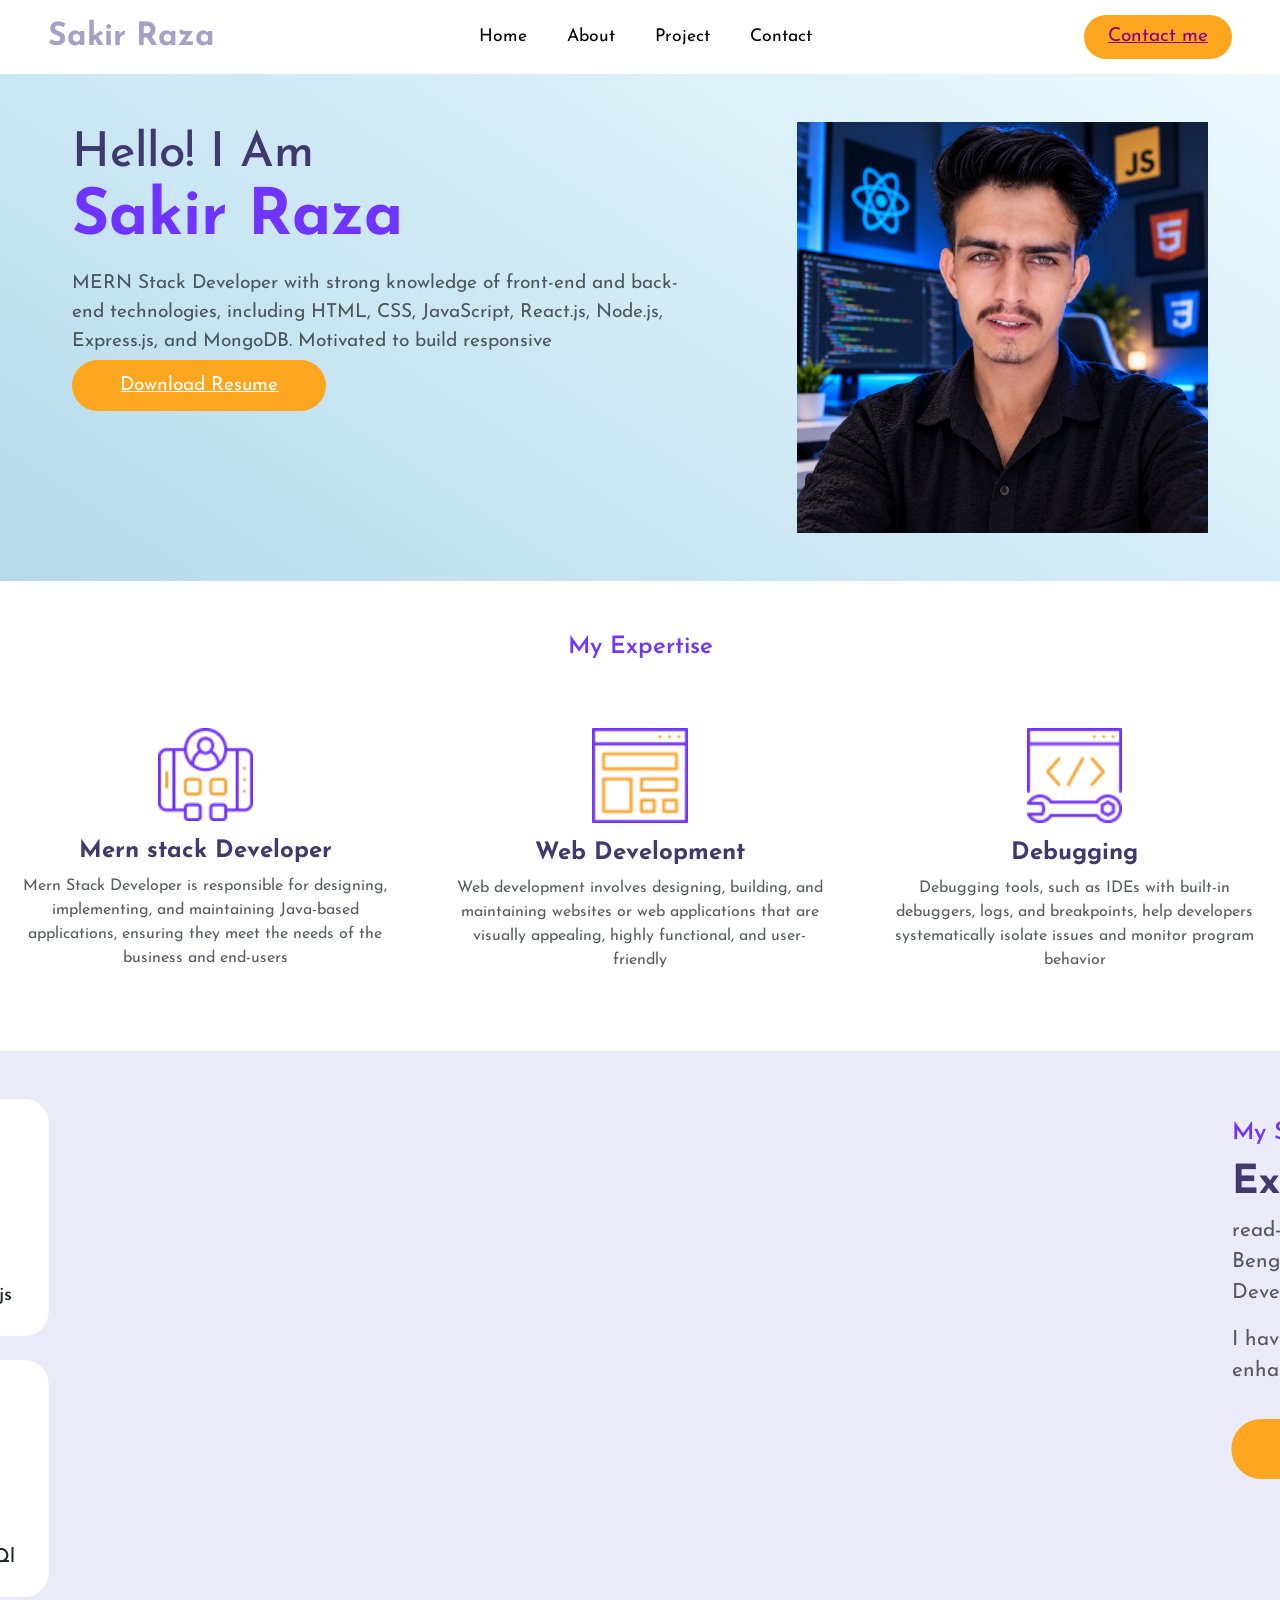
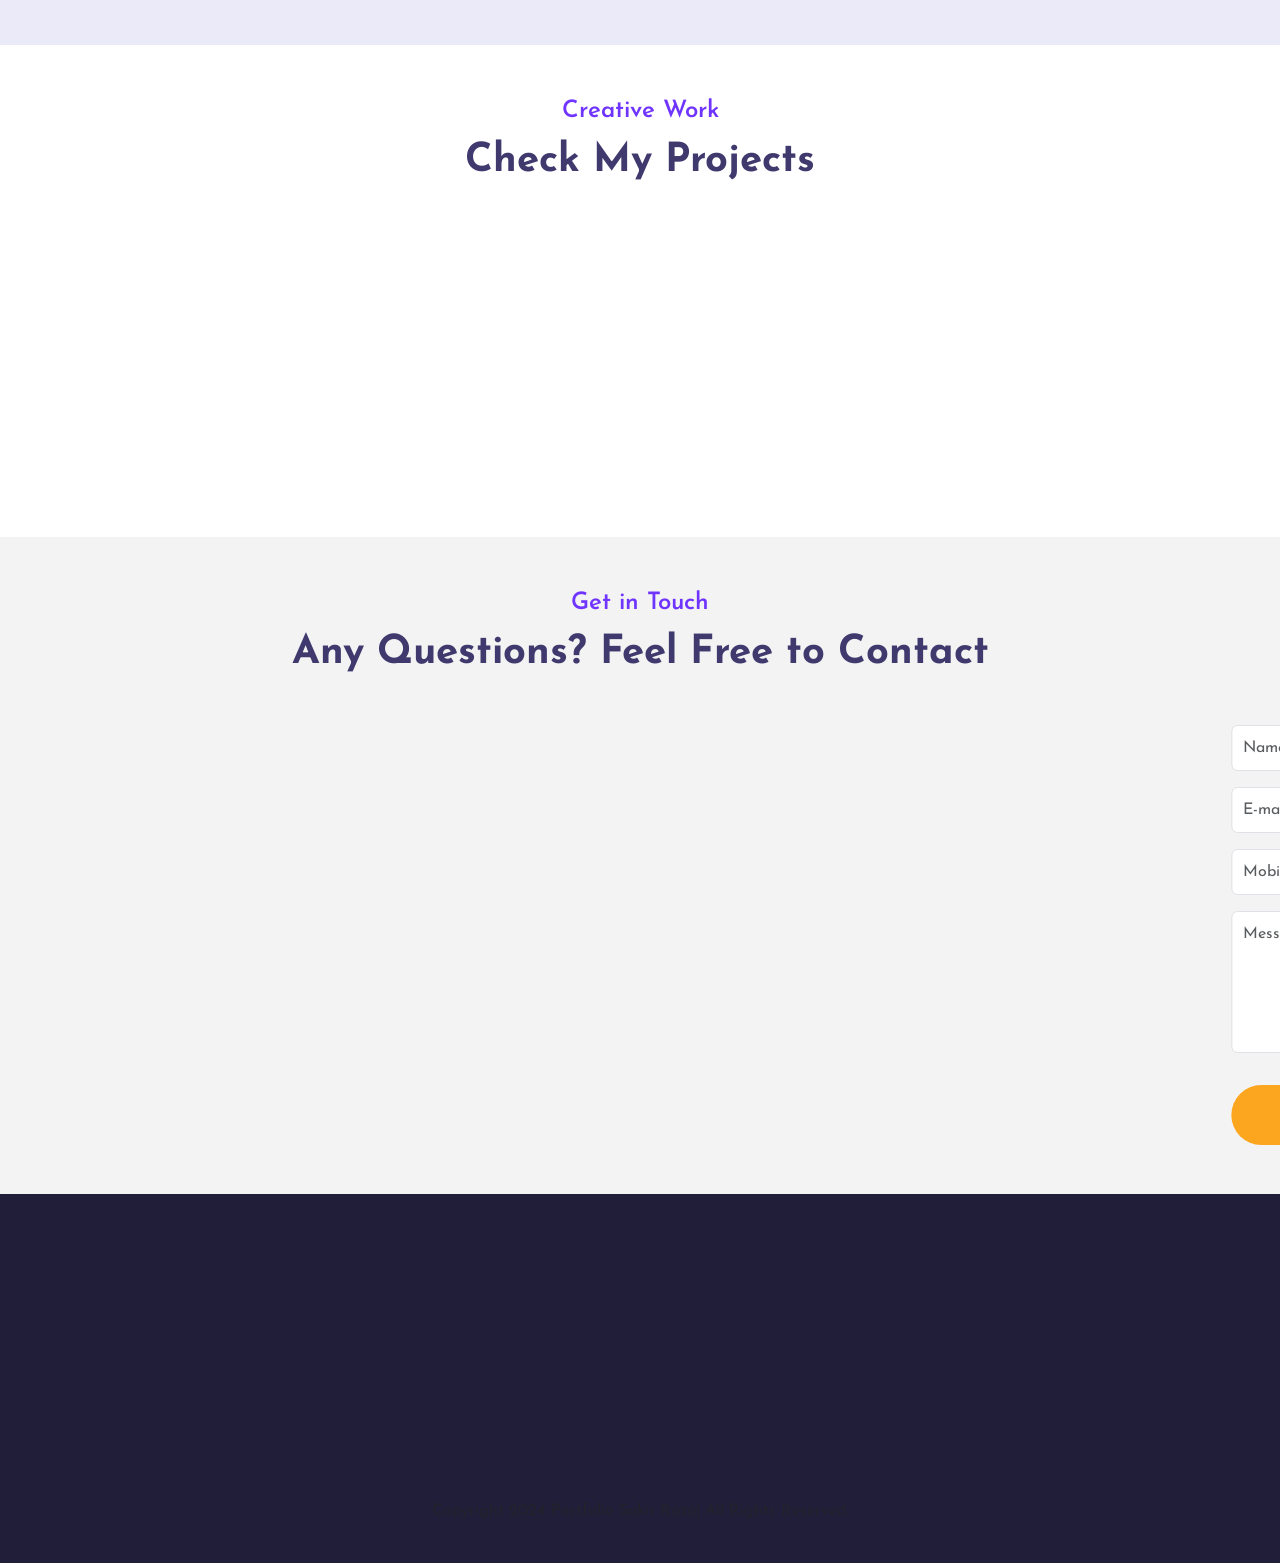
<file: index.html>
<!DOCTYPE html>
<html lang="en">
  <head>
    <meta charset="UTF-8" />
    <meta http-equiv="X-UA-Compatible" content="IE=edge" />
    <meta name="viewport" content="width=device-width, initial-scale=1.0" />
    <title> 🧑‍💻Sakir Raza</title>

    <!-- bootstrap css cdn link  -->
    <link
      href="https://cdn.jsdelivr.net/npm/bootstrap@5.2.3/dist/css/bootstrap.min.css"
      rel="stylesheet"
      integrity="sha384-rbsA2VBKQhggwzxH7pPCaAqO46MgnOM80zW1RWuH61DGLwZJEdK2Kadq2F9CUG65"
      crossorigin="anonymous"
    />

    <!-- custom css file -->
    <link rel="stylesheet" href="css/style.css" />

    <!-- google font link -->
    <link rel="preconnect" href="https://fonts.googleapis.com" />   
    <link rel="preconnect" href="https://fonts.gstatic.com" crossorigin />
    <link
      href="https://fonts.googleapis.com/css2?family=Josefin+Sans:wght@300;400;500;600;700&display=swap"
      rel="stylesheet"
    />

    <!-- bootstrap icon cdn link  -->
    <link
      rel="stylesheet"
      href="https://cdn.jsdelivr.net/npm/bootstrap-icons@1.10.4/font/bootstrap-icons.css"
    />

    <!-- for adding animation to website we have use AOS library 
    AOS Library css file cdn link -->
    <link rel="stylesheet" href="https://unpkg.com/aos@next/dist/aos.css" />

    <!-- jquery cdn link  -->
    <script src="https://ajax.googleapis.com/ajax/libs/jquery/3.6.4/jquery.min.js"></script>
  </head>
  <body>
    <!-- navbar starts -->
    <nav
      id="navbar-top"
      class="navbar navbar-expand-lg navbar-light bg-white sticky-top"
    >
      <div class="container-fluid px-5">
        <a class="navbar-brand fw-bold fs-2" href="#" style="color: #a5a1c6"
          >Sakir Raza</a
        >
        <button
          class="nav-menu d-md-none"
          type="button"
          data-bs-toggle="collapse"
          data-bs-target="#navbarNav"
        >
          <i class="bi bi-menu-button-fill"></i>
        </button>
        <div
          class="collapse navbar-collapse justify-content-center"
          id="navbarNav"
        >
          <ul class="navbar-nav gap-4" style="font-size: 1.1rem">
            <li class="nav-item">
              <a class="nav-link" aria-current="page" href="#">Home</a>
            </li>
            <!-- <li class="nav-item">
              <a class="nav-link" href="#service">Service</a>
            </li> -->
            <li class="nav-item">
              <a class="nav-link" href="#about">About</a>
            </li>
            <li class="nav-item">
              <a class="nav-link" href="#portfolio">Project</a>
            </li>
            
            <li class="nav-item">
              <a class="nav-link" href="#contact">Contact</a>
            </li>
          </ul>
        </div>
        <button class="c-btn ms-4 py-2 px-4 rounded-pill d-none d-md-block"><a style="color: darkmagenta;" href="mailto:sakirqureshi9116@gmail.com">Contact me</a></button>
      </div>
    </nav>
    <!-- navbar ends here -->

    <!-- home section starts  -->
    <section class="home pt-5 pb-5" id="home">
      <div class="row justify-content-evenly align-middle">
        <!-- here data-aos is used for adding aos animation  -->
        <div class="col-10 col-md-6 text-center text-md-start" data-aos="slide-right">
          <h2 style="color: #3f396d">
            Hello! I Am <br /><span class="c-orange">Sakir Raza</span>
          </h2>
          <p class="text-muted">
            MERN Stack Developer with strong knowledge of front-end and back-end technologies, including HTML, CSS, JavaScript, React.js, Node.js, Express.js, and MongoDB. Motivated to build responsive 
          </p>
          

            <a class="c-btn h-btn mt-3 py-3 px-5 rounded-pill" href="./Sakir_Raza_Resume (1).pdf" >Download Resume</a>
          <a href="" class="link ms-4 d-none">See My Work</a>
        </div>
        <div class="col-10 col-md-4 d-none d-md-block">
          <img src="profileimage2-removebg-preview.png" class="img-fluid"  alt="hhh" 
        
          />
        </div>
      </div>
    </section>
    <!-- home section ends here -->

    <!-- expertise section starts -->
    <section class="expertise mt-5" id="service">
      <div class="heading text-center">
        <small>My Expertise</small>
        
      </div>
      <div class="row justify-content-evenly mt-5">
        <div class="col-10 col-md-4" data-aos="fade-up">
          <div class="service-card">
            <div class="img">
              <img
                src="images/service-icon1.png"
                class="w-25 img-fluid img"
                alt=""
              />
            </div>
            <div class="content mt-3">
              <h4>Mern stack Developer</h4>
              <p class="text-muted">
                Mern Stack Developer is responsible for designing, implementing, and maintaining Java-based applications, ensuring they meet the needs of the business and end-users
              </p>
              
            </div>
          </div>
        </div>
        <div class="col-md-4 col-10" data-aos="fade-up">
          <div class="service-card">
            <div class="img">
              <img
                src="images/service-icon2.png"
                class="w-25 img-fluid img" 
                alt=""
              />
            </div>
            <div class="content mt-3">
              <h4>Web Development</h4>
              <p class="text-muted">
                Web development involves designing, building, and maintaining websites or web applications that are visually appealing, highly functional, and user-friendly
              </p>
            
            </div>
          </div>
        </div>
        <div class="col-md-4 col-10" data-aos="fade-up">
          <div class="service-card">
            <div class="img">
              <img
                src="images/service-icon3.png"
                class="w-25 img-fluid img"
                alt=""
              />
            </div>
            <div class="content mt-3">
              <h4>Debugging</h4>
              <p class="text-muted">
                Debugging tools, such as IDEs with built-in debuggers, logs, and breakpoints, help developers systematically isolate issues and monitor program behavior
              </p>
            
            </div>
          </div>
        </div>
      </div>
    </section>
    <!-- expertise section ends here -->

    <!-- skill section starts -->
    <section class="skill mt-5 py-5" id="about">
      <div class="row justify-content-evenly">
        <div class="col-10 col-md-5 skill-with-progress" data-aos="slide-right">
          <div class="row justify-content-evenly">
            <div class="col-10 col-md-6">
              <div class="progress-card ms-3 ms-md-0">
                <div class="circular-progress html-css">
                  <span class="progress-value html-progress">0%</span>
                </div>
                <br />
                <span class="text">HTML /CSS</span>
              </div>
            </div>
            <div class="col-10 col-md-6 mt-4 mt-md-0">
              <div class="progress-card ms-3 ms-md-0">
                <div class="circular-progress javascript">
                  <span class="progress-value javascript-progress">0%</span>
                </div>
                <br />
                <span class="text">Java-script Reactjs</span>
              </div>
            </div>
          </div>
          <div class="row justify-content-evenly mt-4">
            <div class="col-10 col-md-6">
              <div class="progress-card ms-3 ms-md-0">
                <div class="circular-progress php">
                  <span class="progress-value php-progress">0%</span>
                </div>
                <br />
                <span class="text">nodejs, Expressjs</span>
              </div>
            </div>
            <div class="col-10 col-md-6 mt-4 mt-md-0">
              <div class="progress-card ms-3  ms-md-0">
                <div class="circular-progress reactjs">
                  <span class="progress-value reactjs-progress">0%</span>
                </div>
                <br>
                <span class="text">MongoDB and SQl</span>
              </div>
            </div>
          </div>
        </div>
        <div class="col-10 col-md-5 skill-detail" data-aos="slide-left">
          <div class="heading mt-5 mt-md-3">
            <small>My Skills</small>
            <h3> Experiences</h3>
            <p class="text-muted">
              read-more-btn Stack Developer trained at J Spider in Bengaluru with strong knowledge in MERN Stack Development ."
            </p>
            <!-- <p class="text-muted">
              I am currently working on a real-time project at AKHM Software Solutions, utilizing Spring Boot to develop robust and scalable applications.
            </p> -->
            <p class="text-muted">
              I have solved more than 100 problems on HackerRank, enhancing my coding skills and problem-solving abilities
            </p>
            <button class="c-btn h-btn mt-3 py-3 px-5 rounded-pill">
              <!-- here download attribute is used for adding download functionality to button  -->
              <a
                href="./Sakir_Raza_Resume (1).pdf"
                download="SAKIRRAZA_CV"
                style="text-decoration: none;color: #fff;"
                >Download CV</a
              >
            </button>
          </div>
        </div>
      </div>
    </section>
    <!-- skill section end here -->

    <!-- portfolio section starts here -->
    <section class="portfolio" id="portfolio">
      <div class="heading text-center pt-5">
        <small>Creative Work</small>
        <h3>Check My Projects</h3>
      </div>

      
      <div class="portfolio-body">
        <div class="row justify-content-evenly px-4">
          <div class="post col-md-4 game all col-10 mt-3 mt-md-0" data-aos="fade-up">
            <div class="card">
              <img src="./p1.png" class="card-img-top" alt="..." />
              <div class="card-body text-center">
                <h4 class="card-title">QR Code Generator</h4>
                <span class="badge bg-secondary badge-pill">HTML&CSS</span>
                <span class="badge bg-secondary badge-pill">JavaScript</span>
                <span class="badge bg-secondary badge-pill mb-2"></span
                ><br />
                <a href="https://sakirrazaqr.vercel.app/" class="link">Live Demo</a>
              </div>
            </div>
          </div>
          <div class="post col-md-4 website all col-10 mt-3 mt-md-0" data-aos="fade-up">
            <div class="card">
              <img
                src="./p2.png"
                class="card-img-top"
                alt="..."
              />
              <div class="card-body text-center">
                <h4 class="card-title">Qnline Quiz App</h4>
                <span class="badge bg-secondary badge-pill">HTML&CSS</span>
                <span class="badge bg-secondary badge-pill">JavaScript</span>
                <span class="badge bg-secondary badge-pill mb-2"></span
                ><br />
                <a href="https://quiz-app-phi-flame.vercel.app//" class="read-more-btn link">Live Demo</a>
              </div>
            </div>
          </div>
          <div class="post col-md-4 webapp all col-10 mt-3 mt-md-0" data-aos="fade-up">
            <div class="card">
              <img src="./sc1.png" class="card-img-top" alt="..." />
              <div class="card-body text-center">
                <h4 class="card-title">My Portfolio</h4>
                <span class="badge bg-secondary badge-pill">HTML&CSS</span>
                <span class="badge bg-secondary badge-pill">JavaScript</span>
                <span class="badge bg-secondary badge-pill mb-2"></span
                ><br />
                <a href="https://sakirraza.vercel.app" class="read-more-btn link">Live Demo</a>
              </div>
            </div>
          </div>
        </div>
              
            </div>
          </div>
        </div>
      </div>
    </section>
    <!-- portfolio section ends here -->

    
    <!-- contact section starts -->
    <section class="contact py-5" id="contact" href="#Project">
      <div class="heading text-center">
        <small>Get in Touch</small>
        <h3>Any Questions? Feel Free to Contact</h3>
      </div>
      <div class="row justify-content-evenly mt-5">
        <div class="col-md-5 col-10 contact-details" data-aos="slide-right">
          <div class="row justify-content-evenly">
            <div class="col-1">
              <i class="bi bi-geo-alt-fill"></i>
            </div>
            <div class="col-11">
              <p>Mansrover Near City-park, Jaipur, Rajsthan</p>
            </div>
          </div>
          <div class="row justify-content-evenly">
            <div class="col-1">
              <i class="bi bi-telephone-fill"></i>
            </div>
            <div class="col-11">
              <p>+91 9116386100</p>
            </div>
          </div>
          <div class="row justify-content-evenly">
            <div class="col-1">
              <i class="bi bi-send-fill"></i>
            </div>
            <div class="col-11">
              <p>sakirqureshi9116@gmail.com</p>
            </div>
          </div>
          <div class="row justify-content-evenly">
            <div class="col-1">
              <i class="bi bi-globe-americas"></i>
            </div>
            <div class="col-11">
              <p><a href="https://sakirraza.vercel.app/">sakirraza.com</a>          </p>
            </div>
          </div>
        </div>
        <div class="col-md-5 col-10 mt-3 mt-md-0" data-aos="slide-left">
          <div class="contact-form">
            <form action="https://api.web3forms.com/submit" method="POST" id="contactForm">
              <!-- Replace with your Access Key -->
              <input type="hidden" name="access_key" value="1c3c3feb-3c41-4028-beb3-33aaa8ae7232">
    
              <!-- Form Inputs -->
              <div class="mb-3">
                <input type="text" name="name" class="form-control" placeholder="Name" required>
              </div>
              <div class="mb-3">
                <input type="email" name="email" class="form-control" placeholder="E-mail" required>
              </div>
              <div class="mb-3">
                <input type="text" name="mobile" class="form-control" placeholder="Mobile No." required>
              </div>
              <div class="mb-3">
                <textarea name="message" class="form-control" placeholder="Message" rows="5" required></textarea>
              </div>
    
              <!-- Honeypot Spam Protection -->
              <input type="checkbox" name="botcheck" class="hidden" style="display: none;">
    
              <button type="submit" class="c-btn h-btn mt-3 py-3 px-5 rounded-pill">Submit</button>
            </form>
    
            <!-- Success Message -->
            <div id="thankYouMessage" style="display:none;">
              <p id="responseMessage"></p>
            </div>
          </div>
        </div>
      </div>
    </section>
    
    <script>
      document.getElementById("contactForm").addEventListener("submit", function(event) {
        event.preventDefault(); // Prevent the default form submission
        var formData = new FormData(this);
    
        fetch("https://api.web3forms.com/submit", {
          method: "POST",
          body: formData
        }).then(function(response) {
          return response.json();
        }).then(function(data) {
          if (data.success) {
            // Hide form and show the thank you message
            document.getElementById("contactForm").style.display = "none";
            var name = formData.get("name");
            document.getElementById("responseMessage").innerText = "Thank you, " + name + ", for contacting me!";
            document.getElementById("thankYouMessage").style.display = "block";
          } else {
            alert("Something went wrong. Please try again.");
          }
        }).catch(function(error) {
          alert("There was an error submitting the form: " + error.message);
        });
      });
    </script>
    <!-- contact section ends here -->

      <!-- now we will make back to top button when user click on it it will be redirected to top page  -->
    <button
      type="button"
      class="btn btn-floating btn-lg rounded-pill"
      id="btn-back-to-top"
    >
      <i class="bi bi-arrow-up"></i>
    </button>

    <!-- footer section starts  -->
    <footer class="text-center text-muted py-4">
      <h3 class="text-white pt-4" data-aos="fade-up">Portfolio</h3>
      <div class="link-group mt-5" data-aos="fade-up">
        <a href="#home">Home</a>
        <div class="vr"></div>
        <a href="#about">About</a>
        <div class="vr"></div>
        
        <a href="#portfolio">project</a>
        <div class="vr"></div>
        
        <a href="#contact">Contact</a>
      </div>
      <div class="social-links mt-5" data-aos="fade-up">
      <button>
        <a  href="https://sakirraza.vercel.app" class="rounded-pill dribble">
          <i class="bi bi-dribbble"></i>
        </a>
        </button>
        <button> <a  href="https://wa.me/+919116386100" class="rounded-pill whatsapp">
          <i class="bi bi-whatsapp"></i>
        </a>
      </button>

        <button> <a href="mailto:sakirqureshi9116@gmail.com" class="rounded-pill behance">
          <i class="bi bi-behance"></i>
        </a>
        </button>
      </div>
      <hr class="text-muted my-4" />

      <p>Copyright 2024 Portfolio Sakir Raza| All Rights Reserved.</p>
    </footer>
    <!-- footer section ends here -->

      <!-- bootstrap javascript cdn link  -->
    <script
      src="https://cdn.jsdelivr.net/npm/bootstrap@5.2.3/dist/js/bootstrap.bundle.min.js"
      integrity="sha384-kenU1KFdBIe4zVF0s0G1M5b4hcpxyD9F7jL+jjXkk+Q2h455rYXK/7HAuoJl+0I4"
      crossorigin="anonymous"
    ></script>

    <!-- AOS library javascript link  -->
    <script src="https://unpkg.com/aos@next/dist/aos.js"></script>
    <script>
      // initializing AOS library
      AOS.init({
        duration: 1000,
        offset: 50,
      });
    </script>
    <!-- custom js file linking -->
    <script src="js/script.js"></script>
    
  </body>
</html>
</file>
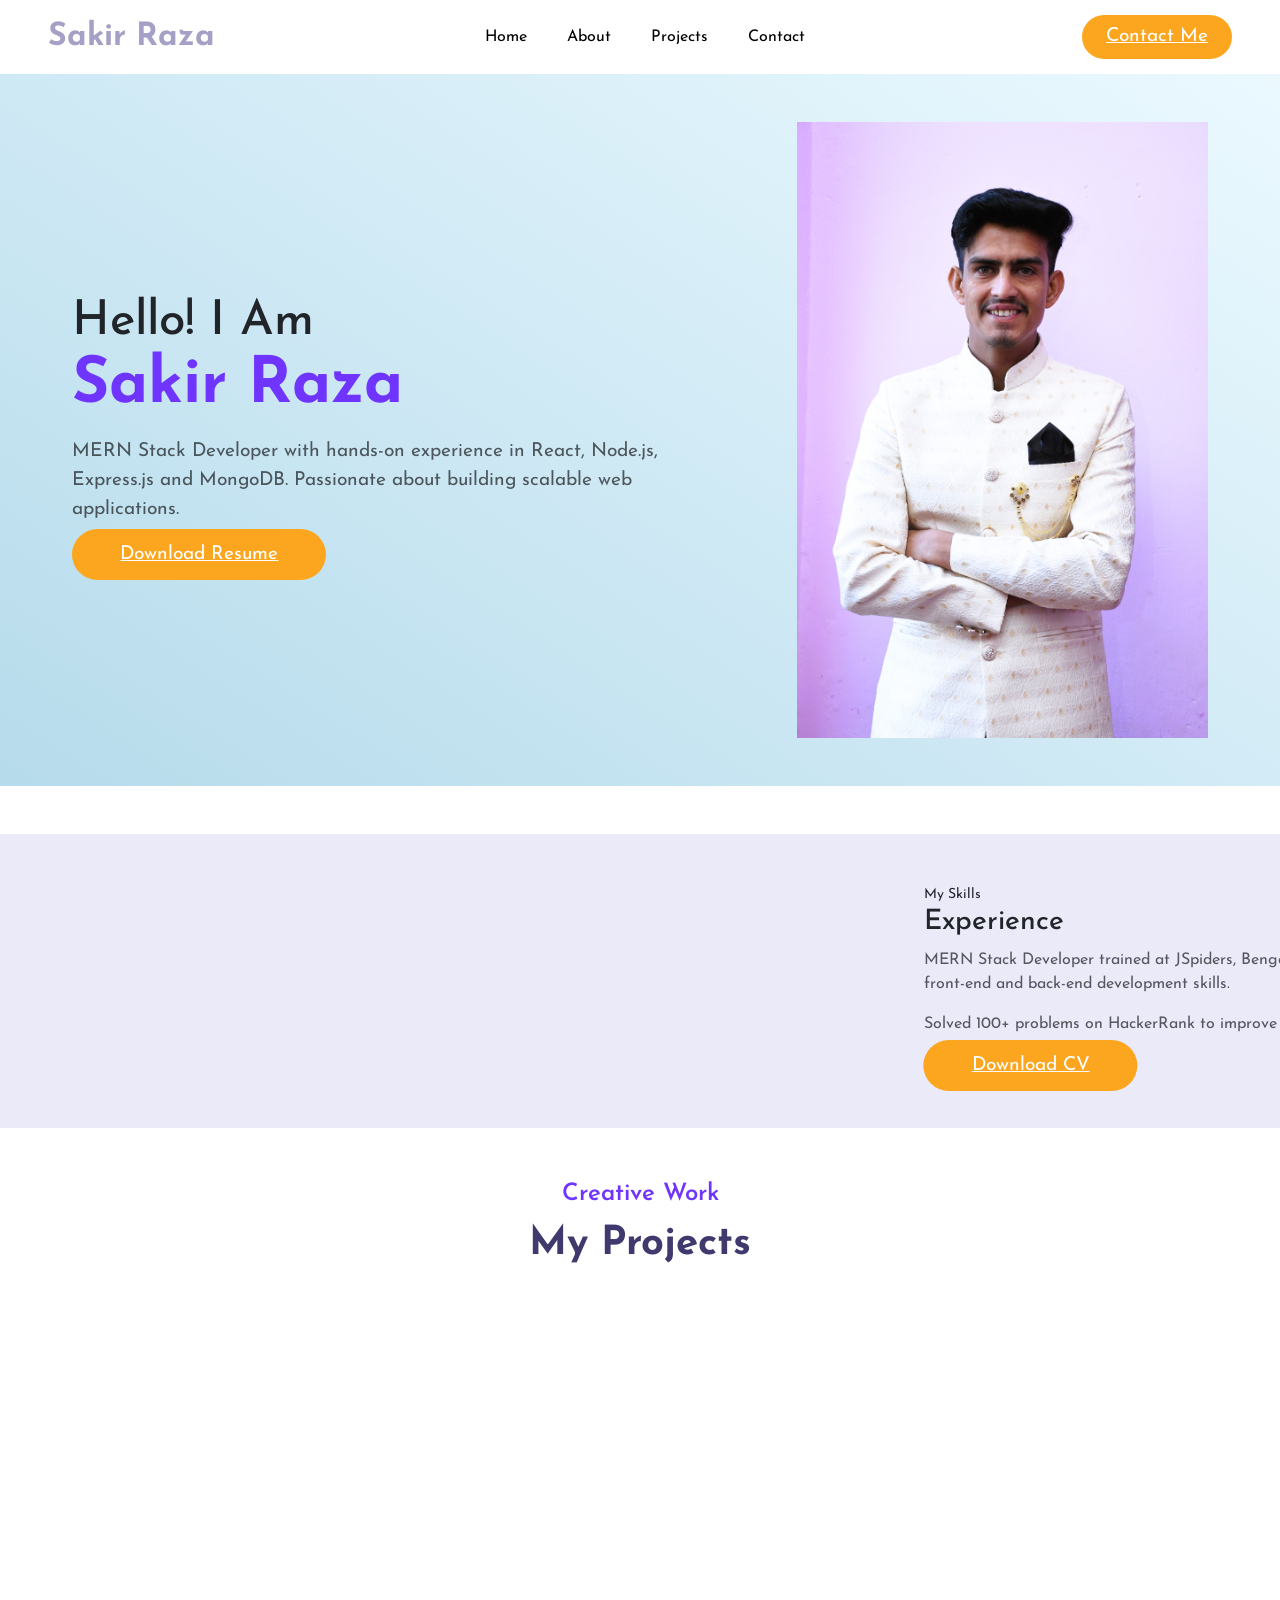
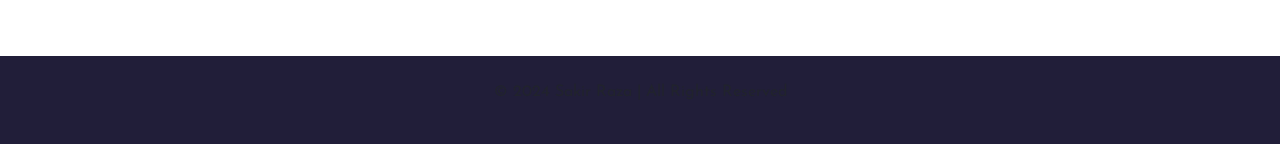
<file: index2.html>
<!DOCTYPE html>
<html lang="en">
<head>
  <meta charset="UTF-8" />
  <meta http-equiv="X-UA-Compatible" content="IE=edge" />
  <meta name="viewport" content="width=device-width, initial-scale=1.0" />

  <title>🧑‍💻 Sakir Raza | MERN Stack Developer</title>

  <!-- SEO -->
  <meta name="description" content="Sakir Raza - MERN Stack Developer skilled in React, Node.js, Express and MongoDB.">

  <!-- Bootstrap CSS -->
  <link href="https://cdn.jsdelivr.net/npm/bootstrap@5.2.3/dist/css/bootstrap.min.css" rel="stylesheet">

  <!-- Custom CSS -->
  <link rel="stylesheet" href="css/style.css" />

  <!-- Google Font -->
  <link rel="preconnect" href="https://fonts.googleapis.com">
  <link rel="preconnect" href="https://fonts.gstatic.com" crossorigin>
  <link href="https://fonts.googleapis.com/css2?family=Josefin+Sans:wght@300;400;600;700&display=swap" rel="stylesheet">

  <!-- Bootstrap Icons -->
  <link rel="stylesheet" href="https://cdn.jsdelivr.net/npm/bootstrap-icons@1.10.4/font/bootstrap-icons.css">

  <!-- AOS -->
  <link rel="stylesheet" href="https://unpkg.com/aos@next/dist/aos.css" />
</head>

<body>

<!-- ================= NAVBAR ================= -->
<nav class="navbar navbar-expand-lg navbar-light bg-white sticky-top">
  <div class="container-fluid px-5">
    <a class="navbar-brand fw-bold fs-2" href="#home" style="color:#a5a1c6">Sakir Raza</a>

    <button class="navbar-toggler" data-bs-toggle="collapse" data-bs-target="#navbarNav">
      <span class="navbar-toggler-icon"></span>
    </button>

    <div class="collapse navbar-collapse justify-content-center" id="navbarNav">
      <ul class="navbar-nav gap-4">
        <li class="nav-item"><a class="nav-link" href="#home">Home</a></li>
        <li class="nav-item"><a class="nav-link" href="#about">About</a></li>
        <li class="nav-item"><a class="nav-link" href="#portfolio">Projects</a></li>
        <li class="nav-item"><a class="nav-link" href="#contact">Contact</a></li>
      </ul>
    </div>

    <a href="mailto:sakirqureshi9116@gmail.com"
       class="c-btn ms-4 py-2 px-4 rounded-pill d-none d-md-block">
      Contact Me
    </a>
  </div>
</nav>

<!-- ================= HOME ================= -->
<section class="home pt-5 pb-5" id="home">
  <div class="row justify-content-evenly align-items-center">
    <div class="col-10 col-md-6" data-aos="slide-right">
      <h2>Hello! I Am <br><span class="c-orange">Sakir Raza</span></h2>
      <p class="text-muted">
        MERN Stack Developer with hands-on experience in React, Node.js, Express.js
        and MongoDB. Passionate about building scalable web applications.
      </p>

      <a href="./ShakirRaza_Resume(1).pdf" target="_blank"
         class="c-btn h-btn mt-3 py-3 px-5 rounded-pill">
        Download Resume
      </a>
    </div>

    <div class="col-10 col-md-4 d-none d-md-block">
      <img src="profileimage2.png" class="img-fluid"
           alt="Sakir Raza MERN Stack Developer">
    </div>
  </div>
</section>

<!-- ================= SKILLS ================= -->
<section class="skill mt-5 py-5" id="about">
  <div class="row justify-content-evenly">

    <div class="col-10 col-md-5" data-aos="slide-left">
      <small>My Skills</small>
      <h3>Experience</h3>

      <p class="text-muted">
        MERN Stack Developer trained at JSpiders, Bengaluru with strong
        front-end and back-end development skills.
      </p>

      <p class="text-muted">
        Solved 100+ problems on HackerRank to improve problem-solving skills.
      </p>

      <a href="./ShakirRaza_Resume(1).pdf" download
         class="c-btn h-btn py-3 px-5 rounded-pill">
        Download CV
      </a>
    </div>
  </div>
</section>

<!-- ================= PORTFOLIO ================= -->
<section class="portfolio" id="portfolio">
  <div class="heading text-center pt-5">
    <small>Creative Work</small>
    <h3>My Projects</h3>
  </div>

  <div class="row justify-content-evenly px-4">

    <div class="col-md-4 col-10 mt-3" data-aos="fade-up">
      <div class="card">
        <img src="./p1.png" class="card-img-top" alt="QR Code Generator">
        <div class="card-body text-center">
          <h4>QR Code Generator</h4>
          <span class="badge bg-secondary">HTML</span>
          <span class="badge bg-secondary">CSS</span>
          <span class="badge bg-secondary">JavaScript</span><br><br>
          <a href="https://sakirrazaqr.vercel.app/" target="_blank">Live Demo</a>
        </div>
      </div>
    </div>

    <div class="col-md-4 col-10 mt-3" data-aos="fade-up">
      <div class="card">
        <img src="./p2.png" class="card-img-top" alt="Online Quiz App">
        <div class="card-body text-center">
          <h4>Online Quiz App</h4>
          <span class="badge bg-secondary">HTML</span>
          <span class="badge bg-secondary">CSS</span>
          <span class="badge bg-secondary">JavaScript</span><br><br>
          <a href="https://quiz-app-phi-flame.vercel.app/" target="_blank">Live Demo</a>
        </div>
      </div>
    </div>

    <div class="col-md-4 col-10 mt-3" data-aos="fade-up">
      <div class="card">
        <img src="./sc1.png" class="card-img-top" alt="Portfolio Website">
        <div class="card-body text-center">
          <h4>Portfolio Website</h4>
          <span class="badge bg-secondary">HTML</span>
          <span class="badge bg-secondary">CSS</span>
          <span class="badge bg-secondary">JavaScript</span><br><br>
          <a href="https://sakirraza.vercel.app" target="_blank">Live Demo</a>
        </div>
      </div>
    </div>

  </div>
</section>

<!-- ================= FOOTER ================= -->
<footer class="text-center text-muted py-4">
  <p>© 2024 Sakir Raza | All Rights Reserved</p>
</footer>

<!-- Bootstrap JS -->
<script src="https://cdn.jsdelivr.net/npm/bootstrap@5.2.3/dist/js/bootstrap.bundle.min.js"></script>

<!-- AOS -->
<script src="https://unpkg.com/aos@next/dist/aos.js"></script>
<script>AOS.init({ duration: 1000 });</script>

</body>
</html>
</file>
<file: css/style.css>
/* appling google font over the website  */
body{
    font-family: 'Josefin Sans', sans-serif;
    font-weight: 400;
}
/* styling menu icon */
.nav-menu{
    border: none;
    background-color: #fff;
    font-size: 1.5rem;
    color: #fca61f;
}
/* styling navbar links  */
.navbar-nav a{
    color: black;
    position: relative;
}
.navbar-nav a:hover{
    color: #fca61f;
}
.navbar-nav a:after {    
    background: none repeat scroll 0 0 transparent;
    bottom: 0;
    content: "";
    display: block;
    height: 2px;
    left: 50%;
    top: 35px;
    position: absolute;
    background: #fca61f;
    transition: width 0.3s ease 0s, left 0.3s ease 0s;
    width: 0;
  }
.navbar-nav a:hover:after { 
    width: 100%; 
    left: 0; 
  }
  /* styling contact btn  */
.c-btn{
    border: none;
    background: #fca61f;
    color: #fff;
    font-size: 1.2rem;
}
/* styling home section starts */
.home{
    background: linear-gradient(33deg, rgb(182, 219, 235) 0%, rgba(235,249,255,1) 100%);
    padding: 30px 0px 10px 0px;
}
.home h2{
    font-size: 3rem;
    line-height: 4rem;
}
.c-orange{
    color: #6f34fe;
    font-weight: 700;
    font-size: 4rem;
}
.home p{
    width: fit-content;
    margin-top: 1rem;
    font-size: 1.2rem;
}
.h-btn:hover{
    background: #6f34fe;
    color: #fff;
    transform: translateY(-20px);
    transition-duration: 1s;
}
.link{
    text-decoration: none;
    font-size: 1.2rem;
    color: #fca61f;
    position: relative;
}
.link::after{
    content: '';
    position: absolute;
    width: 100%;
    transform: scaleX(0);
    height: 2px;
    bottom: 0;
    left: 0;
    top: 20px;
    background-color: #6f34fe;
    transform-origin: bottom right;
    transition: transform 0.25s ease-out;
}
.link:hover{
    color: #6f34fe;
}
.link:hover::after{
    transform: scaleX(1);
    transform-origin: bottom left;
}
/* adding animation to home section image  */
.home img{
    
    animation: floatimg 4s ease-in-out infinite;
}

@keyframes floatimg {
    0%{
        transform: translateX(0);
    }
    50%{
        transform: translateX(-24px);
    }
    100%{
        transform: translateX(0);
    }
}

/* expertise section starts */
.heading small{
    color: #6f34fe;
    font-size: 1.5rem;
    font-weight: 600;
}
.heading h3{
    margin-top: 0.5rem;
    color: #3f396d;
    font-size: 2.5rem;
    font-weight: 700;
}
.expertise h4{
    color: #3f396d;
    font-weight: 700;
}
.expertise a{
    text-decoration: none;
    color: #fca61f;
}
.expertise a:hover{
    color: #6f34fe;
}
.expertise .service-card{
    text-align: center;
    padding: 15px 15px;
    border-radius: 0.7rem;
}

/* skill section starts */
.skill{
    background-color: rgb(234, 234, 249);
}
.progress-card{
    padding: 12% 10% 10% 15%;
    background-color: #fff;
    text-align: center;
    border-radius: 10%;
}
.progress-card:hover{
    transform: scale(1.1,1.1);
    transition-duration: 0.6s;
}
.circular-progress{
    position: relative;
    height: 130px;
    width: 130px;
    border-radius: 50%;
    background: conic-gradient(#7d2ae8 3.6deg, #ededed 0deg);
    display: flex;
    align-items: center;
    justify-content: center;
}
.circular-progress::before{
    content: "";
    position: absolute;
    height: 120px;
    width: 120px;
    border-radius: 50%;
    background-color: #fff;
}
.progress-value{
    position: relative;
    font-size: 1.5rem;
    font-weight: 600;
}
.html-progress{
    color: #fca61f;
}
.javascript-progress{
    color: #6f34fe;
}
.php-progress{
    color: #20c997;
}
.reactjs-progress{
    color: #3f396d;
}
.text{
    font-size: 1.2rem;
    font-weight: 500;
}
.heading p{
    font-size: 1.3rem;
}

/* portfolio section starts */
#myBtnContainer{
    margin-bottom: 45px;
}
#myBtnContainer button{
  border: none;
  color: black;
  background: transparent;
  font-size: 20px;
  font-weight: 600;
  cursor: pointer;   
  display: inline-block;
  margin: 0 25px;
}
#myBtnContainer button:hover{
    color: #fca61f;
}

#myBtnContainer button:focus{
    outline: none;
}
.post .content h4{
    font-size: 1rem;
    font-weight: 700;
}
.post .card{
    border: none;
}

/* testimonial section starts */
.testimonial img:hover{
    transform: scale(1.2,1.2);
    transition-duration: 1s;
}
.testimonial h4{
    color: #3f396d;
}
.testimonial i{
    font-size: 2.9rem;
    color: #fca61f;
    
}
.testimonial .nextprev-btn{
    border: none;
    background-color: #fff;
}
.prev:hover,.prev-btn:hover{
    color:#6f34fe;
    transform: translateX(-10px);
    transition-duration: 1s;
}
.next:hover,.next-btn:hover{
    color:#6f34fe;
    transform: translateX(10px);
    transition-duration: 1s;
}

/* blog section starts */
.blog{
    background-color: #f2f2ff;
}
.blog .blogpost .card{
    border: none;
    border-radius: 5%;
}
.nav-bg{
    background-color: #fff;
}

.blog .blogpost small{
    color: #6f34fe;
    font-size: 1.1rem;
}
.blog .blogpost h4,.blogpost a{
    color: #3f396d;
    font-weight: 700;
    margin-top: 1rem;
    text-decoration: none;
}
.blogpost a:hover{
    color: #fca61f;
}
.blog .blogpost .read-more-btn{
    text-decoration: none;
    color: #fca61f;
    font-size: 1.1rem;
}
.blog .blogpost .read-more-btn:hover{
    color: #6f34fe;
}
/* styling modal group  */
.btn-c{
    margin-left: 94%;
    background-color: transparent;
    border: none;
    color: #fff;
    font-size: 2rem;
    margin-top: -3%;
}
.btn-c i{
    color: #fca61f;
}
.modal-body .content span{
    font-size: 1rem;
}
.modal-body .content small{
    font-size: 1rem;
    color: #6f34fe;
}
/* contact section starts */
.contact{
    background-color: #f3f3f3;
}
.contact-details i{
    font-size: 1.5rem;
    color: #fca61f;
}
.contact-details p{
    font-size: 1.2rem;
    margin-left: 1rem;
}
.contact-form .form-control:focus{
    box-shadow: none;
    border: 1px solid #fca61f;
}
.contact-form .form-control{
    padding: 10px 10px;
    width: 80%;
}

/* footer section starts */
footer{
    background-color: #211e39;
}

footer .link-group a{
    margin-left: 10px;
    margin-right: 10px;
    text-decoration: none;
    color: #6c757d;
    font-size: 1.1rem;
    margin-top: 1rem;
}
footer .link-group a:hover{
    color: #fca61f;
}
.social-links button{
    border: none;
    margin-right: 1rem;
    font-size: 1.2rem;
    background-color: #fff;
    padding: 14px 15px 10px 15px;
}
.social-links .dribble{
    color: #f33a7e;
}
.social-links button:hover{
    color: #fff;
    transform: translateY(-20px);
    transition-duration: 1s;
}
.social-links .dribble:hover{
    background-color: #f33a7e;
}
.social-links .whatsapp{
    color: #25D366;
}
.social-links .whatsapp:hover{
    background-color: #25D366;
}
.social-links .behance{
    color: #255afc;
}
.social-links .behance:hover{
    background-color: #255afc;
}

/* styling back to top button */
#btn-back-to-top {
    position: fixed;
    bottom: 40px;
    right: 40px;
    display: none;
    font-size: 1.4rem;
    background-color: #fca61f;
    color: #fff;
    animation: pulse 3s infinite;
}
</file>
